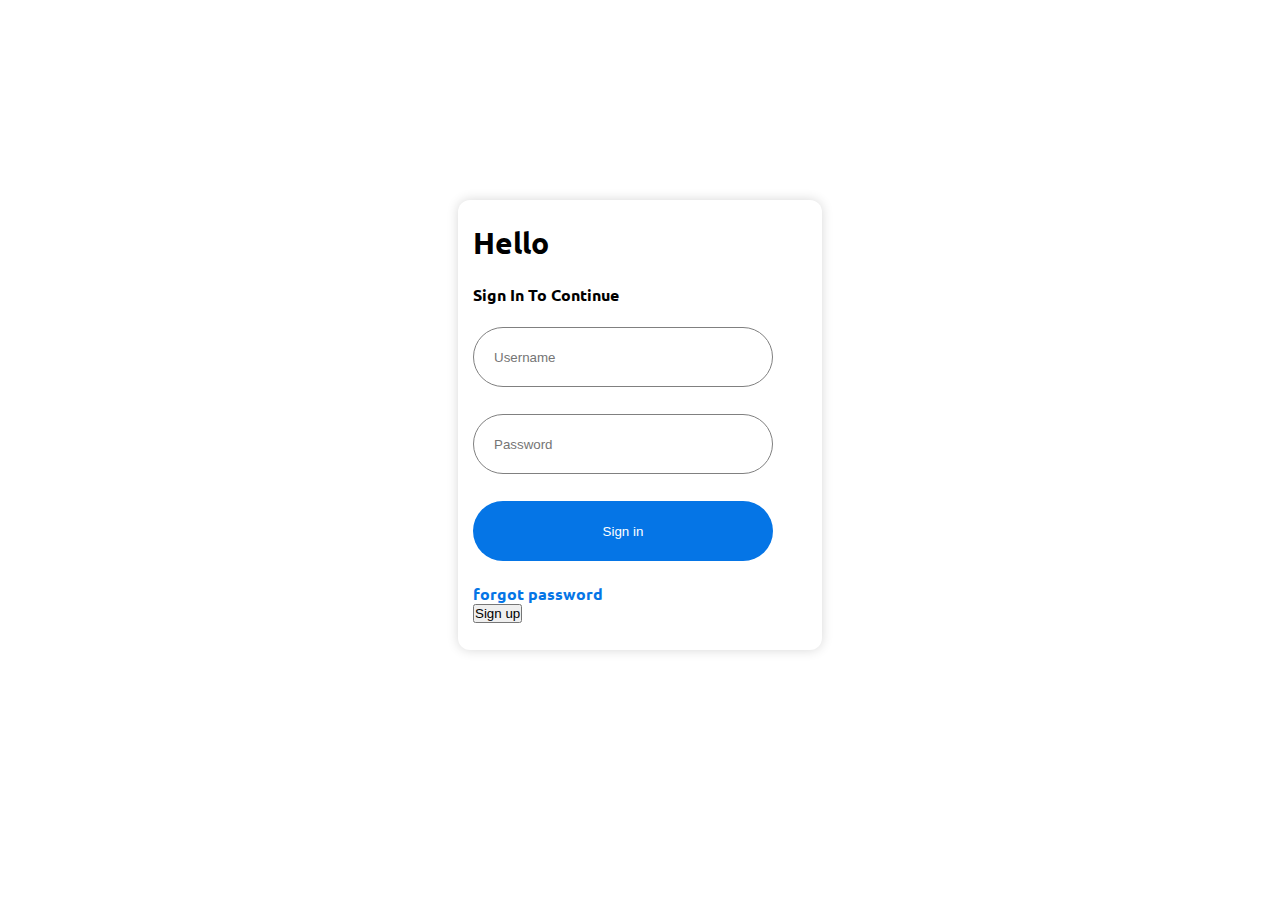
<file: index.html>
<!DOCTYPE html>
<html lang="en">
  <head>
    <meta charset="UTF-8" />
    <meta name="viewport" content="width=device-width, initial-scale=1.0" />
    <title>Home</title>
    <link rel="stylesheet" href="style.css" />
  </head>
  <body>
    <div class="mainContainer">
      <div class="container">
        <div class="hello ubuntu-bold">Hello</div>
        <div class="loginText ubuntu-bold">Sign In To Continue</div>
        <div class="userName">
          <input
            class="username"
            type="text"
            placeholder="Username"
            id="usernameInput"
          />
          <div class="error-message" id="usernameError"></div>
        </div>
        <div class="passWord">
          <input
            class="password"
            type="password"
            placeholder="Password"
            id="passwordInput"
          />
          <div class="error-message" id="passwordError"></div>
        </div>

        <div class="loginBtn">
          <button class="login" onclick="handleLogin()">Sign in</button>
        </div>
        <!-- <div class="signupBtn">
          <button class="signup" onclick="handleLogin()">Sign up</button>
        </div> -->
        <div class="serviceBtns">
          <p class="forgetPassword ubuntu-bold">forgot password</p>
          <button class="signup" onclick="goTosignpage()">Sign up</button>
        </div>
      </div>
    </div>
    <script src="script.js"></script>
  </body>
</html>
</file>
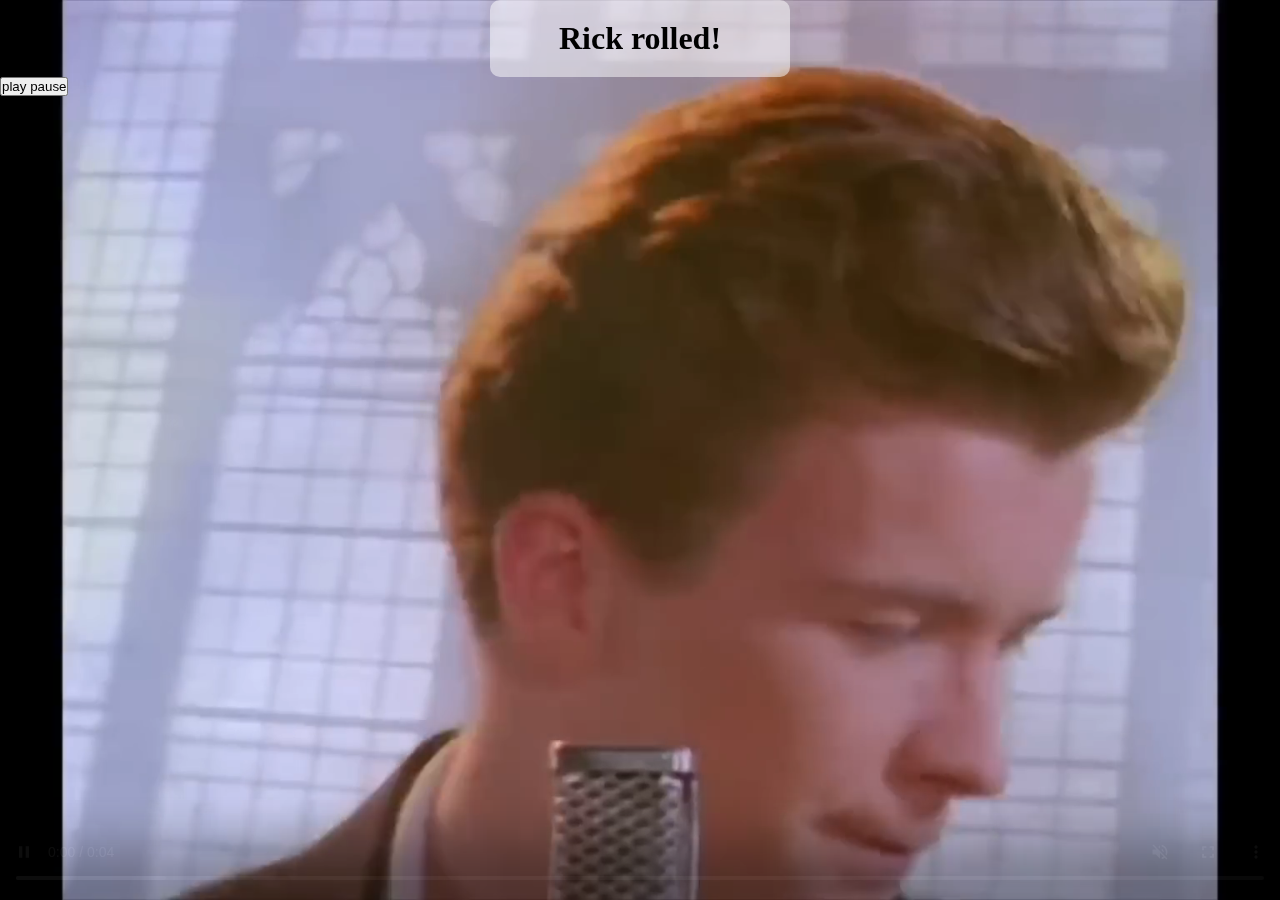
<file: about.html>
<!DOCTYPE html>
<html lang="en">
  <head>
    <meta charset="UTF-8" />
    <meta name="viewport" content="width=device-width, initial-scale=1.0" />
    <title>About</title>
    <link rel="stylesheet" href="about.css" />
  </head>
  <body>
    <header>
      <video class="videoContainer" controls muted autoplay loop>
        <source src="ricknroll.mp4" />
      </video>
    </header>
    <h1 class="honeText">Rick rolled!</h1>
    <button class="switch-btn">
      <span>play</span>
      <span>pause</span>
      <span class="switch"></span>
    </button>
  </body>
</html>
</file>
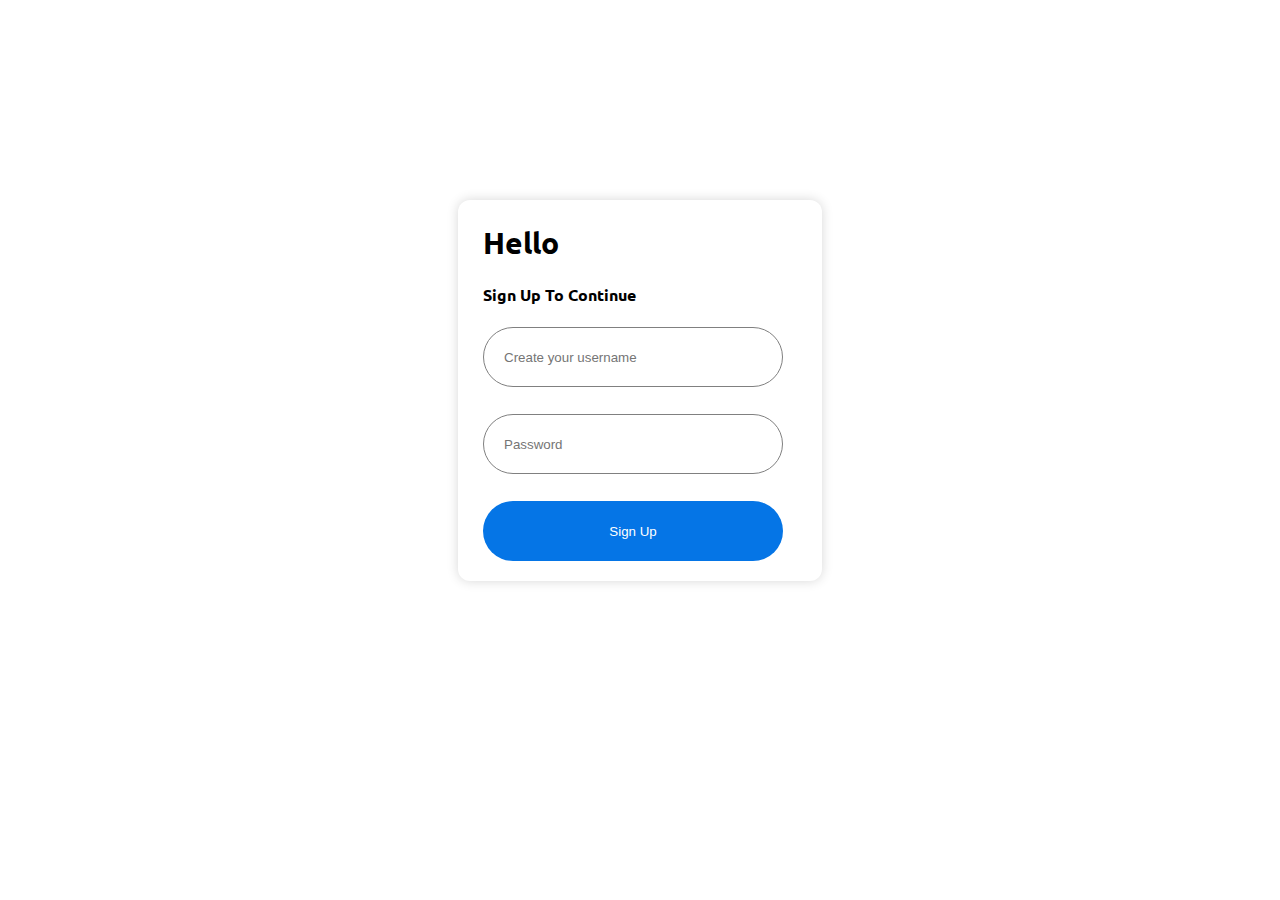
<file: signup.html>
<!DOCTYPE html>
<html lang="en">
  <head>
    <meta charset="UTF-8" />
    <meta name="viewport" content="width=device-width, initial-scale=1.0" />
    <title>Home</title>
    <link rel="stylesheet" href="signup.css" />
  </head>
  <body>
    <div class="mainContainer">
      <div class="container">
        <div class="hello ubuntu-bold">Hello</div>
        <div class="loginText ubuntu-bold">Sign Up To Continue</div>
        <div class="userName">
          <input
            class="username"
            type="text"
            placeholder="Create your username"
            id="usernameInput"
          />
          <div class="error-message" id="usernameError"></div>
        </div>
        <div class="passWord">
          <input
            class="password"
            type="password"
            placeholder="Password"
            id="passwordInput"
          />
          <div class="error-message" id="passwordError"></div>
        </div>
        <div class="alertMessages none">
          <ul>
            <li id="eightChar" class="">Contain 8 Characters</li>
            <li id="lowerCase">Contain Lowercase Characters</li>
            <li id="upperCase">Contain Uppercase Characters</li>
            <li id="containNumber">Contain Numbers</li>
            <li id="specialChar">Contain Special Characters (!@#$%^&*)</li>
            <li id="sumNumbers">Sum of numbers must be greater than 25</li>
            <li id="monthName">
              Include a month name (january, february, etc.)
            </li>
            <li id="romanNumeral">
              Include a Roman numeral (I, V, X, L, etc.)
            </li>
            <li id="noTriple">No character repeated 3 times in a row</li>
          </ul>
        </div>
        <div class="loginBtn">
          <button class="login" onclick="">Sign Up</button>
        </div>
      </div>
    </div>
    <script src="./signup.js"></script>
  </body>
</html>
</file>
<file: style.css>
@import url("https://fonts.googleapis.com/css2?family=Alfa+Slab+One&family=Ubuntu:ital,wght@0,300;0,400;0,500;0,700;1,300;1,400;1,500;1,700&display=swap");

.ubuntu-bold {
  font-family: "Ubuntu", sans-serif;
  font-weight: 700;
  font-style: normal;
}

.alfa-slab-one-regular {
  font-family: "Alfa Slab One", serif;
  font-weight: 400;
  font-style: normal;
}

* {
  margin: 0;
  padding: 0;
  box-sizing: border-box;
}

.container {
  height: 450px;
  width: 364px;
  border-radius: 12px;
  justify-self: center;
  box-shadow: 0px 0px 12px 0px rgba(0, 0, 0, 0.16);
  padding-left: 15px;
}

.hello {
  padding-top: 24px;
  font-size: 30px;
}

.loginText {
  padding-top: 22px;
}

.userName {
  padding-top: 22px;
}

.passWord {
  padding-top: 22px;
}

.loginBtn {
  padding-top: 22px;
}

.forgetPassword {
  padding-top: 22px;
  cursor: pointer;
  color: #0575e6;
}

.mainContainer {
  display: flex;
  justify-content: center;
  padding-top: 200px;
}

.username {
  width: 300px;
  height: 60px;
  border-radius: 40px;
  padding-left: 20px;
  border: gray 1px solid;
}

.password {
  width: 300px;
  height: 60px;
  border-radius: 40px;
  padding-left: 20px;
  border: gray 1px solid;
}

.login {
  width: 300px;
  height: 60px;
  border-radius: 40px;
  background-color: #0575e6;
  color: white;
  border: none;
  cursor: pointer;
  transition: background-color 0.3s;
}

.login:hover {
  background-color: #0461c4;
}

.error {
  border: 2px solid red !important;
}

.error-message {
  color: red;
  font-size: 12px;
  margin-top: 5px;
  padding-left: 20px;
}
</file>
<file: about.css>
* {
  margin: 0;
  padding: 0;
  box-sizing: border-box;
}
.header {
  min-height: 100%;
  position: relative;
  display: grid;
  place-items: center;
}
.videoContainer {
  position: absolute;
  top: 0;
  left: 0;
  width: 100%;
  height: 100%;
  object-fit: cover;
  z-index: -2;
}

.slide .switch {
  left: 50%;
}
.honeText {
  background-color: rgba(255, 255, 255, 0.5);
  padding: 20px;
  border-radius: 10px;
  width: 300px;
  text-align: center;
  justify-self: center;
}
</file>
<file: signup.css>
@import url("https://fonts.googleapis.com/css2?family=Alfa+Slab+One&family=Ubuntu:ital,wght@0,300;0,400;0,500;0,700;1,300;1,400;1,500;1,700&display=swap");

.ubuntu-bold {
  font-family: "Ubuntu", sans-serif;
  font-weight: 700;
  font-style: normal;
}

.alfa-slab-one-regular {
  font-family: "Alfa Slab One", serif;
  font-weight: 400;
  font-style: normal;
}
.none {
  display: none;
}
* {
  margin: 0;
  padding: 0;
  box-sizing: border-box;
}

.container {
  /* min-height: 490px;
  max-height: 500px; */

  width: 364px;
  border-radius: 12px;
  justify-self: center;
  box-shadow: 0px 0px 12px 0px rgba(0, 0, 0, 0.16);
  padding-left: 25px;
}

.hello {
  padding-top: 24px;
  font-size: 30px;
}

.loginText {
  padding-top: 22px;
}

.userName {
  padding-top: 22px;
}

.passWord {
  padding-top: 22px;
}

.loginBtn {
  padding-top: 22px;
  padding-bottom: 20px;
}
.signupBtn {
  padding-top: 22px;
}

.forgetPassword {
  padding-top: 22px;
  cursor: pointer;
  color: #0575e6;
}

.mainContainer {
  display: flex;
  justify-content: center;
  padding-top: 200px;
}

.username {
  width: 300px;
  height: 60px;
  border-radius: 40px;
  padding-left: 20px;
  border: gray 1px solid;
}

.password {
  width: 300px;
  height: 60px;
  border-radius: 40px;
  padding-left: 20px;
  border: gray 1px solid;
}

.login {
  width: 300px;
  height: 60px;
  border-radius: 40px;
  background-color: #0575e6;
  color: white;
  border: none;
  cursor: pointer;
  transition: background-color 0.3s;
}

.login:hover {
  background-color: #0461c4;
}

.error {
  border: 2px solid red !important;
}

.error-message {
  color: red;
  font-size: 12px;
  margin-top: 5px;
  padding-left: 20px;
}
.signup {
  width: 150px;
  height: 60px;
  border-radius: 40px;
  background-color: #0575e6;
  color: white;
  border: none;
  cursor: pointer;
  transition: background-color 0.3s;
}
.serviceBtns {
  display: flex;
  gap: 30px;
  padding-top: 22px;
  padding-bottom: 20px;
}
.signup:hover {
  background-color: #0461c4;
}
.alertMessages {
  padding-left: 8px;
  padding-top: 10px;
}
.login:disabled {
  background-color: #ccc;
  cursor: not-allowed;
}

.alertMessages li {
  padding: 8px 0;
  font-size: 14px;
}
.valid {
  color: #228b22;
}

.invalid {
  color: #bb2124;
}
</file>
